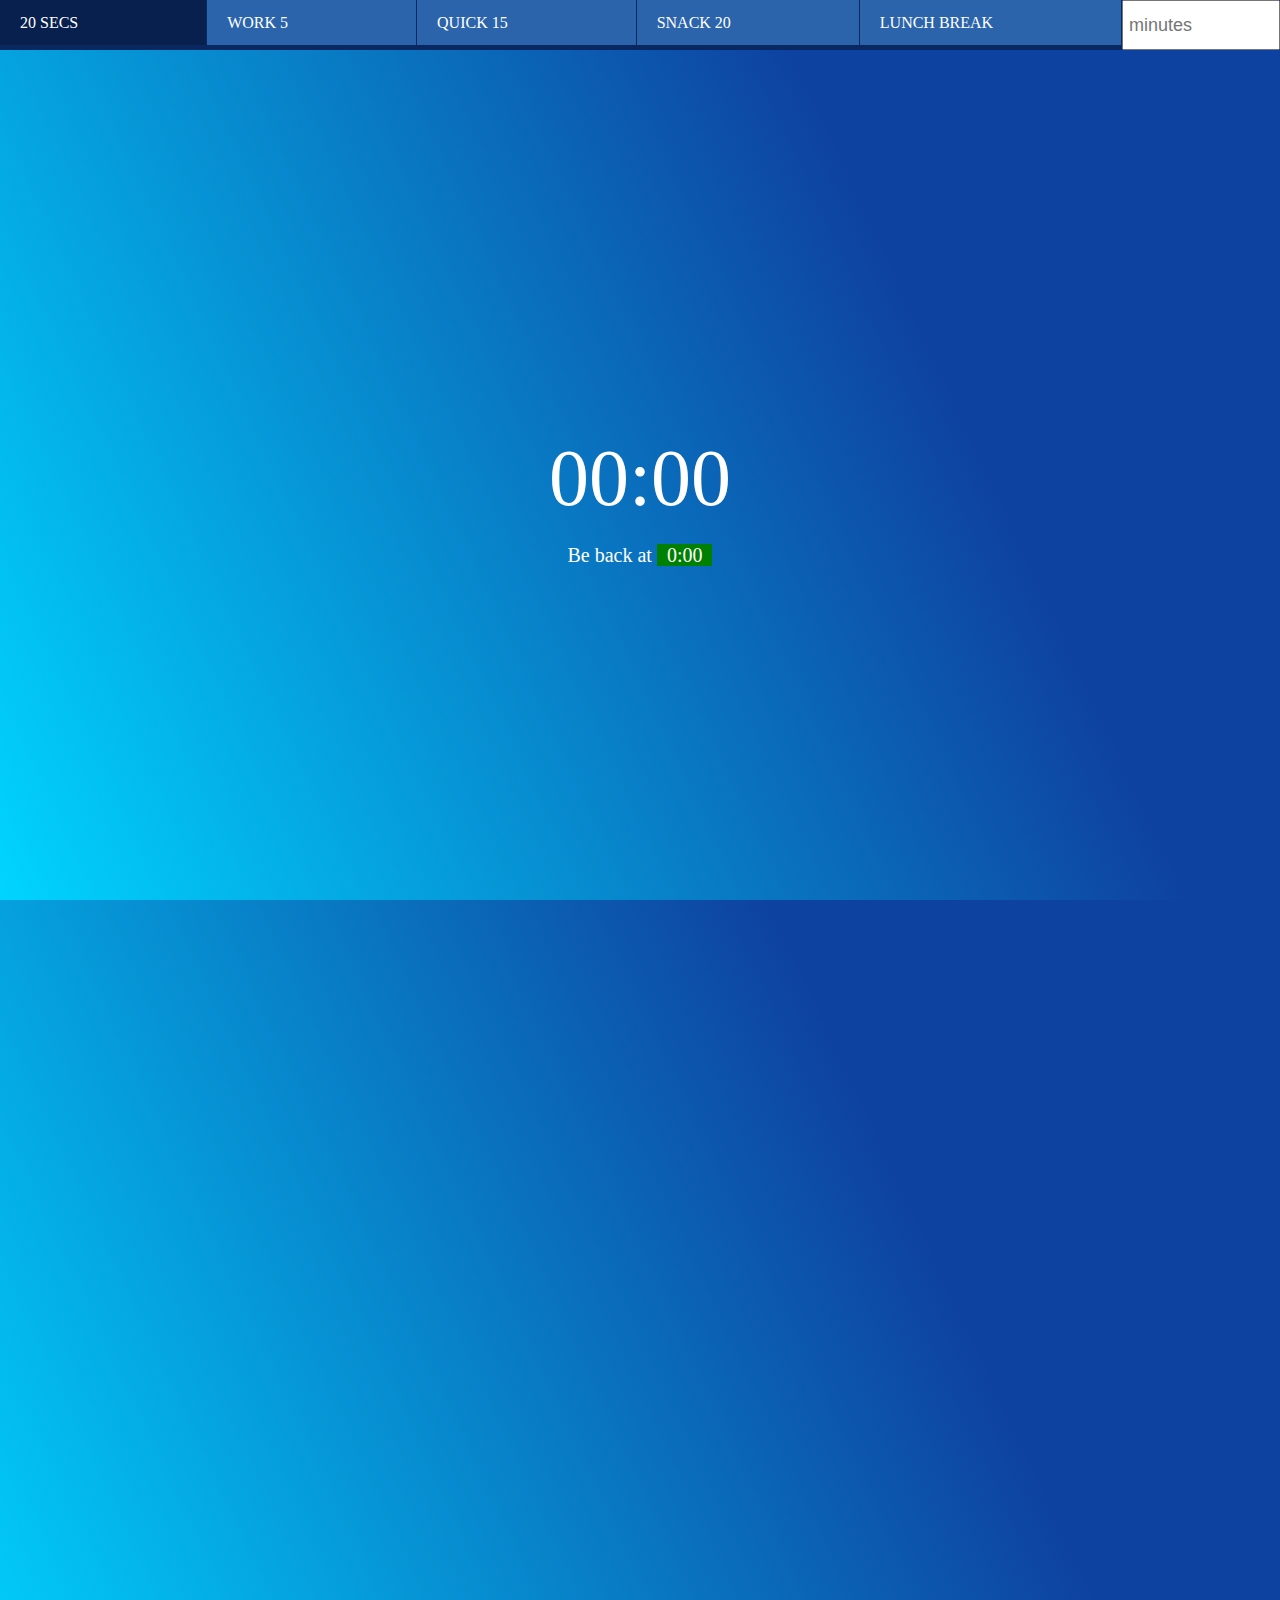
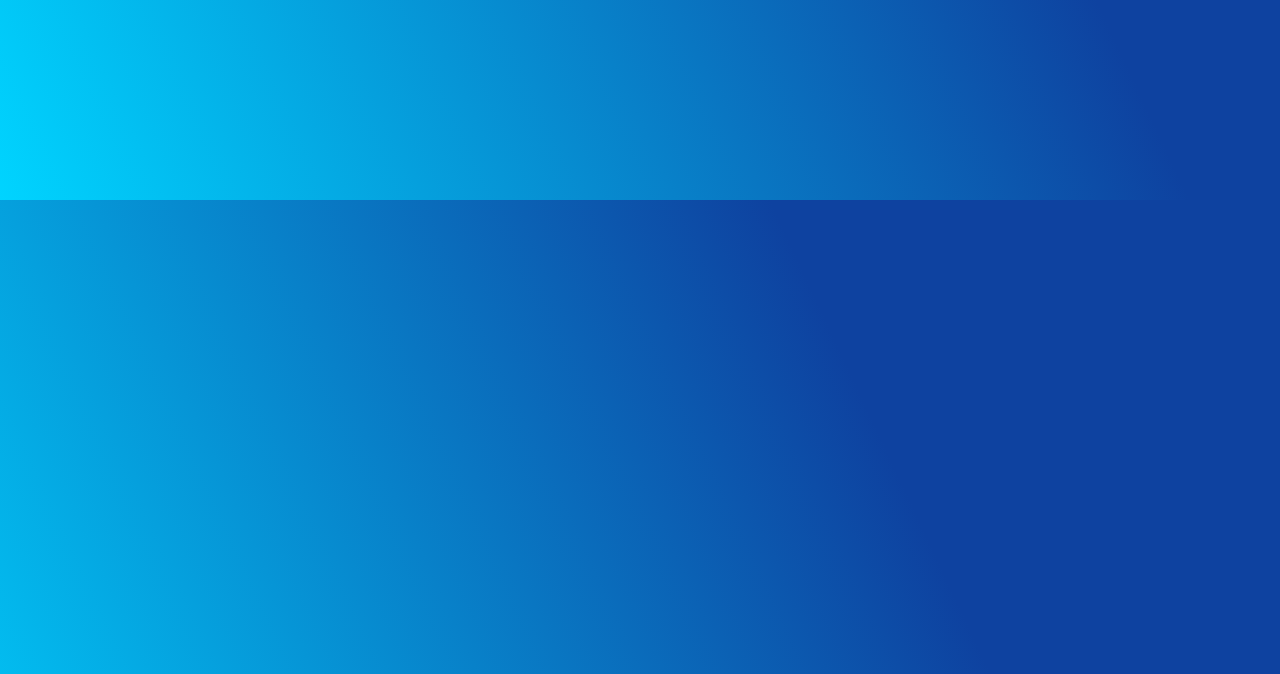
<file: index.html>
<!DOCTYPE html>
<html lang="en">
<head>
    <meta charset="UTF-8">
    <meta http-equiv="X-UA-Compatible" content="IE=edge">
    <meta name="viewport" content="width=device-width, initial-scale=1.0">
    <link rel="stylesheet" href="./style.css">
    <title>Countdown Clock</title>
</head>
<body>
    <header>
        <nav>
            <button id="sec20" value="20">20 secs</button>
            <button id="work" value="300">work 5</button>
            <button id="quick" value="900">quick 15</button>
            <button id="snack" value="1200">snack 20</button>
            <button id="lunch-break" value="3600">lunch break</button>
            <input type="number" id="amount" value="" min="0" placeholder="minutes">
        </nav>
    </header>
    <main>
        <div id="time">00:00</div>
        <div id="time-out">Be back at <span>0:00</span></div>
    </main>

    <iframe src="https://www.linkedin.com/embed/feed/update/urn:li:share:7021525364996804608" height="1320" width="504" frameborder="0" allowfullscreen="" title="Embedded post"></iframe>

    <!-- <script src="./index.js"></script> -->
    <script src="./index2.js"></script>
</body>
</html>
</file>
<file: style.css>
* {
    padding: 0;
    margin: 0;
    box-sizing: border-box;
}
body {
    background: linear-gradient(245deg, rgba(14,66,160,1) 30%, rgba(0,212,255,1) 100%);
    height: 100vh;
    overflow: hidden;
}
header nav {
    display: flex;
    flex-wrap: wrap;
    height: 50px;
}
header nav button {
    all: initial;
    padding: 10px 20px;
    cursor: pointer;
    background: #2C64AC;
    border-right: 1px solid rgb(10, 41, 98);
    border-bottom: 5px solid rgb(9, 39, 96);
    flex-grow: 1;
    text-transform: uppercase;
    color: #fff;
    font-family: cursive;
}
header nav button:hover {
    background: rgb(8, 32, 77);
}
header nav input {
    flex-grow: 1;
    width: 50px;
    font-size: 18px;
    padding-left: 5px;
}
header nav input:focus {
    outline: none;
}

main {
    display: grid;
    width: 100%;
    height: 100%;
    place-items: center;
    align-content: center;
    gap: 20px;
}
main #time {
    font-family: cursive;
    font-size: 80px;
    color: #fff;
}
main #time-out {
    font-family: cursive;
    font-size: 20px;
    color: #fff;
}

#hidden-one {
    display: none;
}

span {
    background: green;
    padding: 0 10px;
}
</file>
